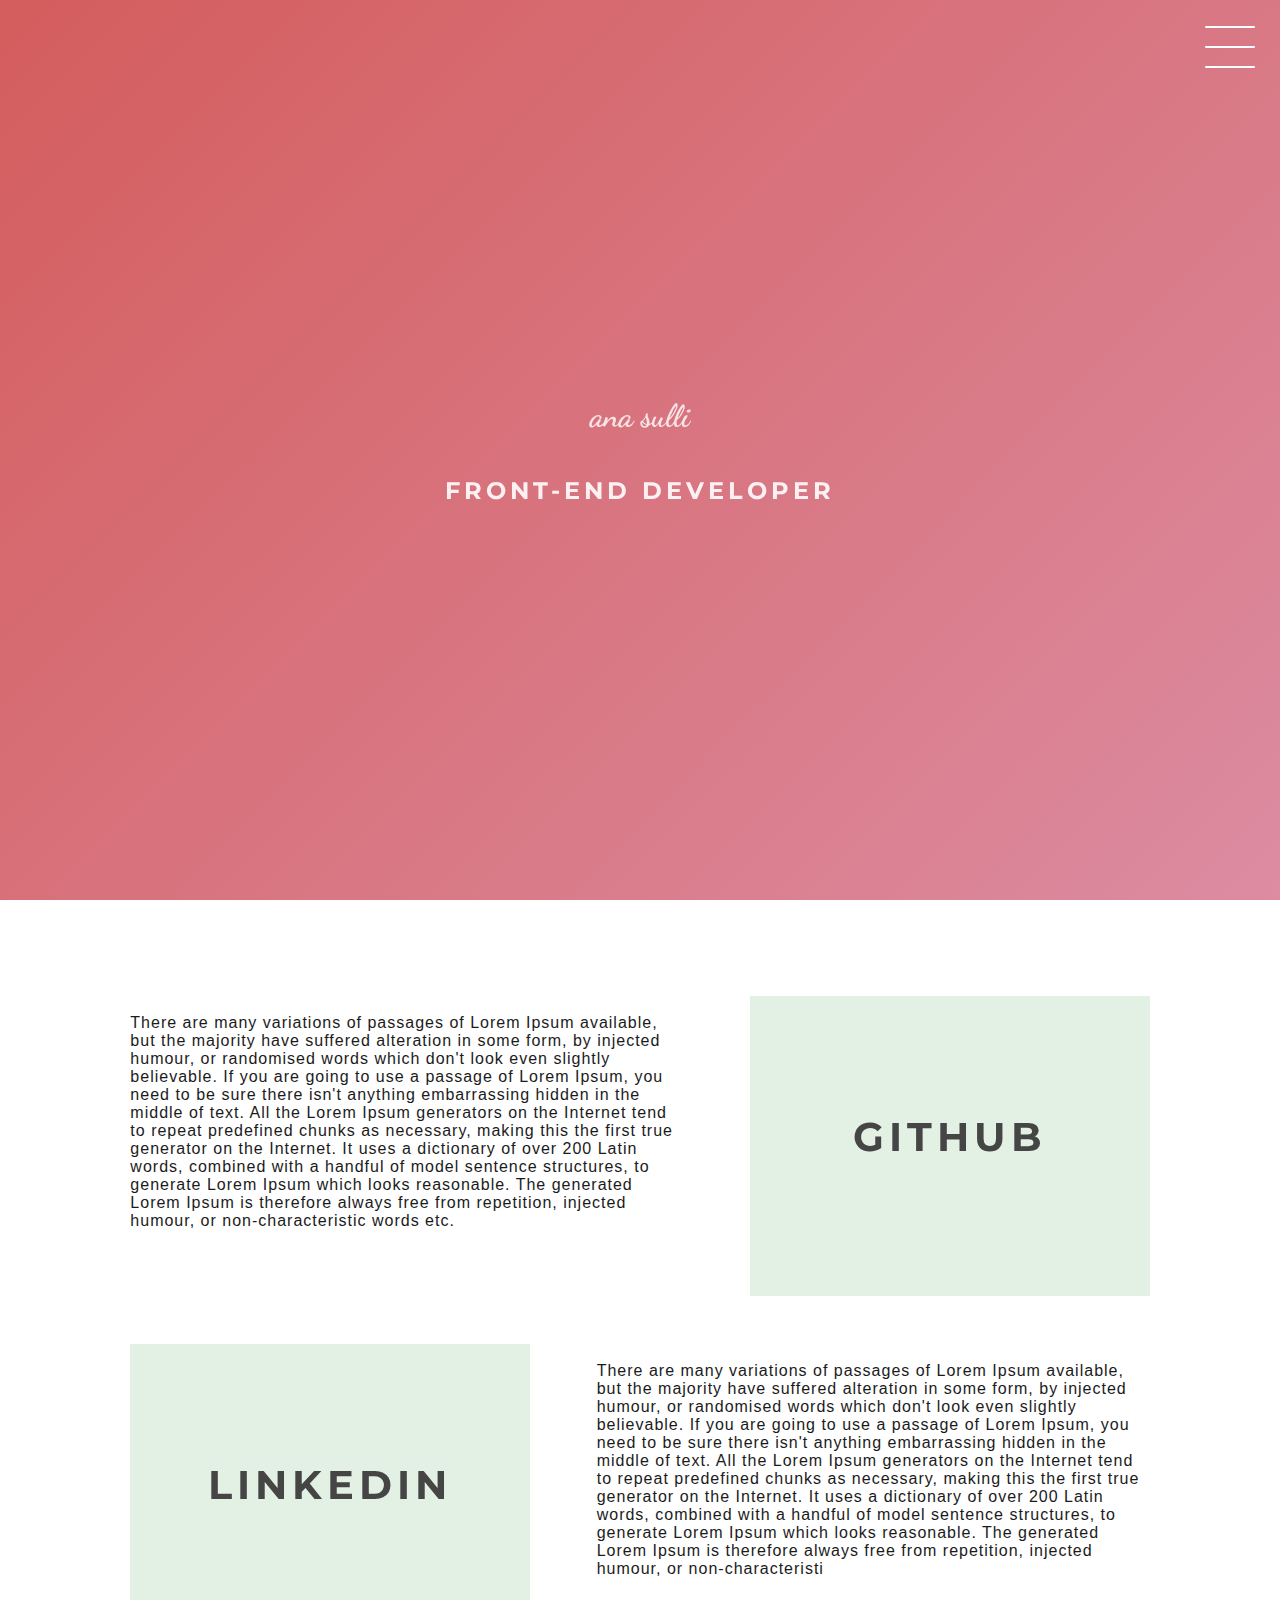
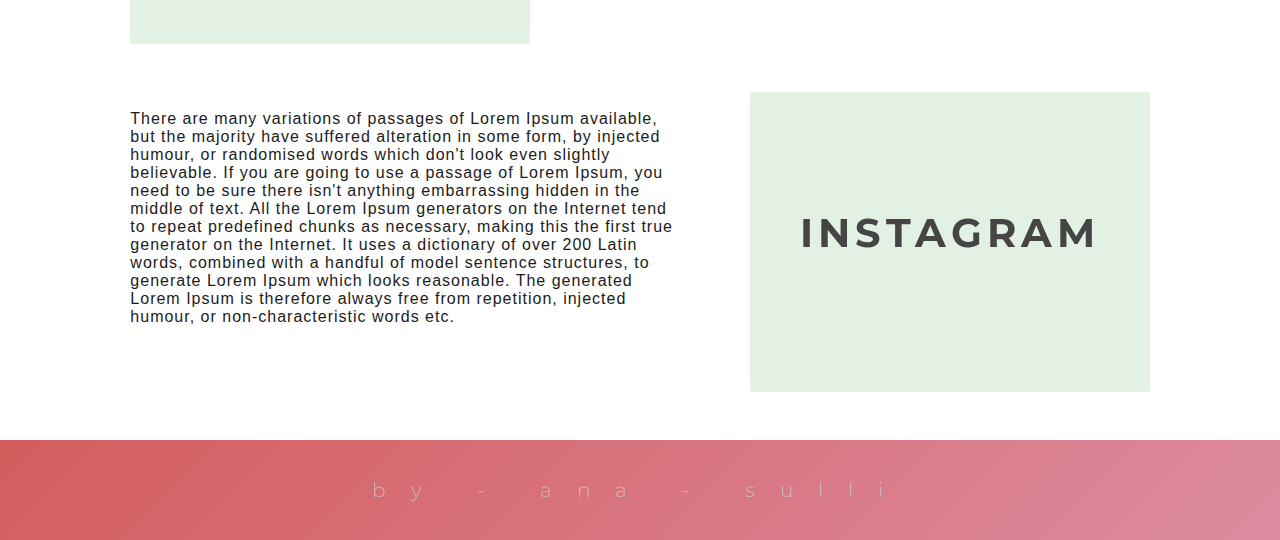
<file: index.html>
<!DOCTYPE html>
<html lang="en">

<head>
    <meta charset="UTF-8">
    <meta http-equiv="X-UA-Compatible" content="IE=edge">
    <meta name="viewport" content="width=device-width, initial-scale=1.0">
    <link rel="stylesheet" href="style.css">
    <title>Document</title>
</head>

<body>
    <header class="header-wrapper">
        <div class="header">
            <div class="checkbox-container">
                <div class="checkbox-wrapper">
                    <input type="checkbox" id="toggle">
                    <label class="checkbox" for="toggle">
                        <div class="trace"></div>
                        <div class="trace"></div>
                        <div class="trace"></div>
                    </label>
                    <div class="menu"></div>
                    <nav class="menu-items">
                        <ul>
                            <li>
                                <a href="#">Home
                            </li>
                            <li>
                                <a href="#">Sobre</a>
                            </li>
                            <li>
                                <a href="#">Projetos</a>
                            </li>

                        </ul>
                    </nav>
                </div>
            </div>
        </div>
        <h1> Ana Sulli</h1>
        <h2> Front-end Developer</h2>
    <!-- ai n achei mt bonito entao tirei 
        
        <div class="social-media">
            <a href="#">Linkeding</a>
            <a href="#">GitHub</a>

        </div>  -->
        </header>
    <main class="container">
        <div class="card-container">
            <div class="card-text">
                There are many variations of passages of Lorem Ipsum available, but the majority have suffered
                alteration in some form, by injected humour, or randomised words which don't look even slightly
                believable. If you are going to use a passage of Lorem Ipsum, you need to be sure there isn't anything
                embarrassing hidden in the middle of text. All the Lorem Ipsum generators on the Internet tend to repeat
                predefined chunks as necessary, making this the first true generator on the Internet. It uses a
                dictionary of over 200 Latin words, combined with a handful of model sentence structures, to generate
                Lorem Ipsum which looks reasonable. The generated Lorem Ipsum is therefore always free from repetition,
                injected humour, or non-characteristic words etc.

            </div>

            <div class="card">
                <div class="card-wrapper">
                    <h2>Github</h2>
                    <a href="https://github.com/ana0916"> Veja meus projetos e estudos.</a>
                </div>

            </div>
        </div>
        <div class="card-container">


            <div class="card">
                <div class="card-wrapper">
                    <h2>Linkedin</h2>
                    <a href="https://www.linkedin.com/in/ana-ferreira-43ba7620a/">Acompanhe minha carreira</a>
                </div>

            </div>
            <div class="card-text">
                There are many variations of passages of Lorem Ipsum available, but the majority have suffered
                alteration in some form, by injected humour, or randomised words which don't look even slightly
                believable. If you are going to use a passage of Lorem Ipsum, you need to be sure there isn't anything
                embarrassing hidden in the middle of text. All the Lorem Ipsum generators on the Internet tend to repeat
                predefined chunks as necessary, making this the first true generator on the Internet. It uses a
                dictionary of over 200 Latin words, combined with a handful of model sentence structures, to generate
                Lorem Ipsum which looks reasonable. The generated Lorem Ipsum is therefore always free from repetition,
                injected humour, or non-characteristi
            </div>
        </div>
        <div class="card-container">
            <div class="card-text">
                There are many variations of passages of Lorem Ipsum available, but the majority have suffered
                alteration in some form, by injected humour, or randomised words which don't look even slightly
                believable. If you are going to use a passage of Lorem Ipsum, you need to be sure there isn't anything
                embarrassing hidden in the middle of text. All the Lorem Ipsum generators on the Internet tend to repeat
                predefined chunks as necessary, making this the first true generator on the Internet. It uses a
                dictionary of over 200 Latin words, combined with a handful of model sentence structures, to generate
                Lorem Ipsum which looks reasonable. The generated Lorem Ipsum is therefore always free from repetition,
                injected humour, or non-characteristic words etc.

            </div>

            <div class="card">
                <div class="card-wrapper">
                    <h2>instagram</h2>
                    <a href="https://www.instagram.com/ana.sulli/"> Veja um pouco do meu dia a dia!</a>
                </div>

            </div>
        </div>
        </main>
        <div class="footer">
            <p>by - Ana - Sulli</p>

        </div>
</body>

</html>
</file>
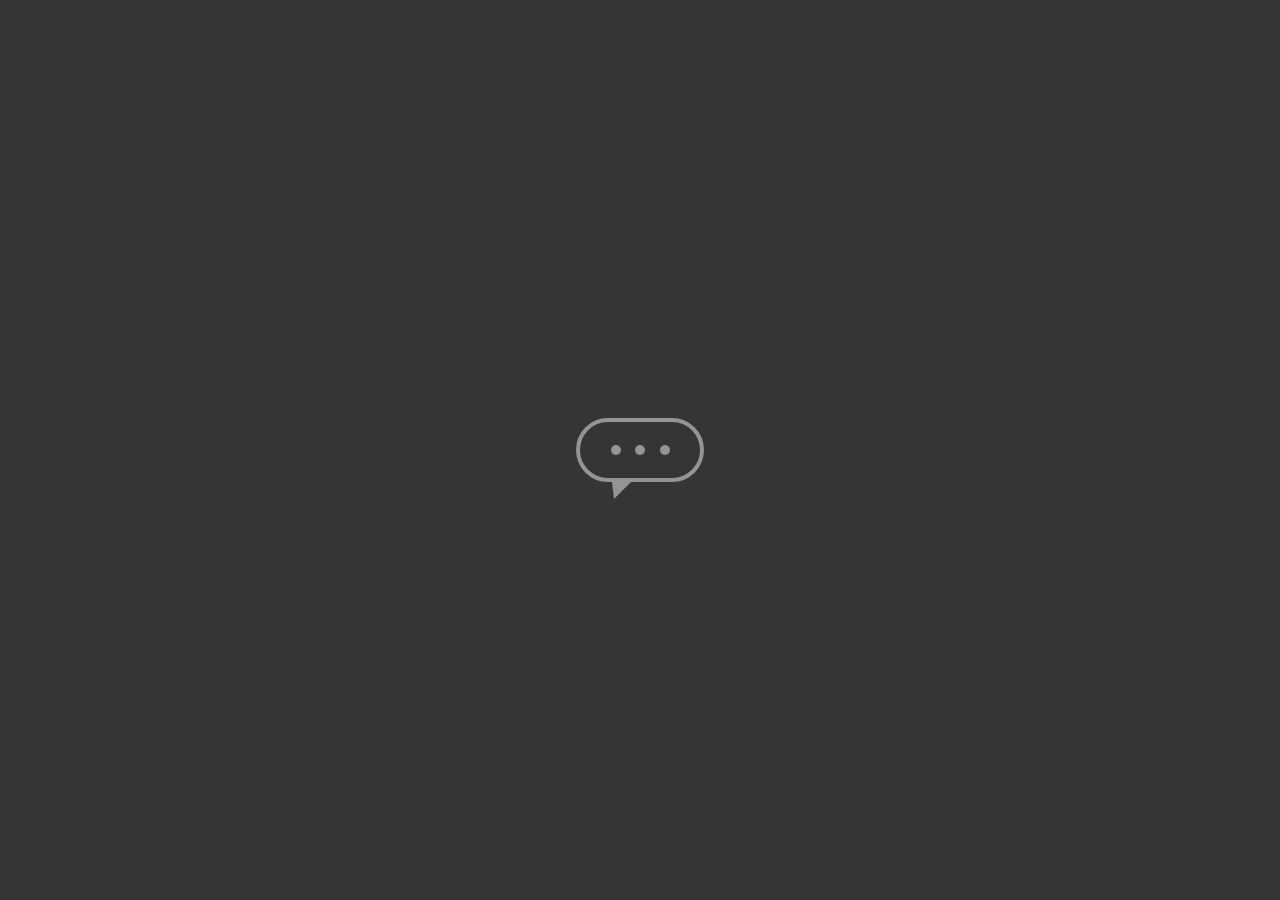
<file: keyframes_2/index.html>
<!DOCTYPE html>
<html lang="en">
<head>
    <meta charset="UTF-8">
    <meta http-equiv="X-UA-Compatible" content="IE=edge">
    <meta name="viewport" content="width=device-width, initial-scale=1.0">
    <link rel="stylesheet" href="style.css">
    <title>Document</title>
</head>
<body>
    <main class="wrapper">
        <div class="chatbot">
            <div class="chatbot_loading"></div>
            <div class="chatbot_loading"></div>
            <div class="chatbot_loading"></div>
        </div>
    </main>
</body>
</html>
</file>
<file: style.css>
@import url('https://fonts.googleapis.com/css2?family=Montserrat:ital,wght@0,100;0,200;0,300;0,400;0,500;0,600;0,700;0,800;0,900;1,100;1,200;1,300;1,400;1,500;1,600;1,700;1,800;1,900&display=swap');
@import url('https://fonts.googleapis.com/css2?family=Amatic+SC&family=Montserrat:ital,wght@0,100;0,200;0,300;0,400;0,500;0,600;0,700;0,800;0,900;1,100;1,200;1,300;1,400;1,500;1,600;1,700;1,800;1,900&display=swap');
@import url('https://fonts.googleapis.com/css2?family=Dancing+Script:wght@400;500;600;700&family=Montserrat:ital,wght@0,100;0,200;0,300;0,400;0,500;0,600;0,700;0,800;0,900;1,100;1,200;1,300;1,400;1,500;1,600;1,700;1,800;1,900&display=swap');

body {
    padding: 0;
    margin: 0;
    color: #ffffff;
    font-family: 'amatic sc', sans-serif;
}

/* Header */

.header-wrapper {
    height: 100vh;
    width: 100%;
    background: linear-gradient(-45deg, #1f1e22, #38a0b2, #df9bb8, #d45d5d);
    background-size: 400% 400%;
    display: flex;
    flex-direction: column;
    align-items: center;
    justify-content: center;
    position: relative;
    animation: backgroundTransition 8s ease-in-out infinite;
}

h1 {
    text-transform: lowercase;
    opacity: .8;
    font-family: 'Dancing script';
    font-stretch: 100% ultra-expanded;
}


h2 {
    opacity: .9;
    text-transform: uppercase;
    letter-spacing: 4px;
    font-family: 'Montserrat';
}

.social-media {
    margin-top: 1rem;
    display: flex;
}

/* ai n achei mt bonito entao tirei 
.social-media a {
    font-family: 'Montserrat';
    text-transform: lowercase;
    text-decoration: none;
    color: #ffffff;
    font-size: 20px;
    padding: 1rem 2rem;
    border: 1px solid #ffffff;
    min-width: 4rem;
    display: flex;
    padding-top: ;
    justify-content: center;
    align-items: center;
    transition: .5s cubic-bezier(0.55, 0.675, 097);
}
*/

a:hover {
    color: #2e1c28;
    background-color: rgba(220, 106, 106, 0);

}

@keyframes backgroundTransition {
    0% {
        background-position: 0% 80%;
    }

    50% {
        background-position: 80% 100%;
    }

    100% {
        background-position: 0% 90%;
    }

}

/* menu hamburguer */

.checkbox-container {
    display: flex;
    justify-content: center;
    align-items: center;
}

.checkbox {
    height: 100px;
    width: 100px;
    position: absolute;
    top: 0;
    right: 0;
    display: flex;
    justify-content: center;
    cursor: pointer;
    z-index: 9999;
    transition: 400ms ease-in-out 0s;
}

.checkbox .trace {
    width: 50px;
    height: 2px;
    background-color: #ffffff;
    position: absolute;
    border-radius: 4px;
    transition: 0.5s ease-in-out;
}

.checkbox .trace:nth-child(1) {
    top: 26px;
    transform: rotate(0);
}


.checkbox .trace:nth-child(2) {
    top: 46px;
    transform: rotate(0);
}

.checkbox .trace:nth-child(3) {
    top: 66px;
    transform: rotate(0);
}

#toggle {
    display: none;
}

/* MENU */

.menu {
    position: absolute;
    top: 10px;
    right: 50px;
    background: transparent;
    height: 40px;
    width: 40px;
    border-radius: 50%;
    box-shadow: 0px 0px 0px 0px #ffffff;
    z-index: -1;
    transition: 400ms ease-in-out 0s;
}

.menu-items {
    position: fixed;
    top: 0;
    left: 0px;
    width: 100%;
    height: 100vh;
    display: flex;
    padding-right: 10px;
    justify-content: right;
    align-items: top;
    z-index: 2;
    opacity: 0;
    visibility: hidden;
    transition: 400ms ease-in-out 0s;
}

.menu-items ul {
    list-style-type: none;

}

.menu-items ul li a {
    margin: 10px 0;
    color: black;
    font-weight: 550;
    text-transform: lowercase;
    letter-spacing: 4px;
    font-size: 25px;
    font-family: 'Montserrat';

}

/* ANIMACAO DO MENU*/

#toggle:checked+.checkbox .trace:nth-child(1) {
    transform: rotate(45deg);
    background-color: #2e1c2b;
    top: 47px;
}

#toggle:checked+.checkbox .trace:nth-child(2) {
    transform: translateX(-100px);
    width: 38px;
    visibility: hidden;
    opacity: 0;

}

#toggle:checked+.checkbox .trace:nth-child(3) {
    transform: rotate(-45deg);
    background-color: #2e1c2b;
    top: 48px;
}

#toggle:checked+.checkbox {
    background-color: transparent;

}

#toggle:checked~.menu {
    box-shadow: 0px 0px 0px 0px white;
    z-index: 1;
}

#toggle:checked~.menu-items {
    visibility: visible;
    opacity: 1;
    left: -100px;
}

/* HOME - CARDS */

.container {
    width: 100%;
    height: auto;
    display: flex;
    flex-direction: column;
    justify-content: space-between;
    align-items: center;
    margin: 3rem 0;
}

.card-container {
    display: flex;
    align-items: center;
    justify-content: space-evenly;
    width: 90%;
}

.card {
    height: 300px;
    width: 400px;
    margin: 3rem 0 0;
    /*background-image: url('sakura.jpg');*/
    background-position: center;
    background-repeat: no-repeat;
    background-size: cover;
    display: flex;
    justify-content: center;
    align-items: center;
    filter: grayscale(0.5);
    color: #333333;
    background-color: #D7F5D9;
    cursor: pointer;
    z-index: 0;
    transition: 0.3s;
}

.card-text {
    z-index: -3;
    width: 48%;
    font-family: sans-serif;
    letter-spacing: 1px;
    color: rgb(27, 27, 27);
}

.card-wrapper h2 {
    text-align: center;
    font-size: 40px;
    text-transform: uppercase;
    letter-spacing: 5px;
    margin: 0;
    transition: 0.3s;
    z-index: 2;
    margin: 0;
    padding: 5px;
}

.card-wrapper a { 
    margin: 0;
    padding: 5px;
    font-size: 19;
    opacity: 1;
    font-weight: bold;
    letter-spacing: 1px;
    text-transform: lowercase;
    z-index: 9999;
    font-family: 'Montserrat';
    opacity: 0;
    transition: 0.3s;
}

.card:hover>.card-wrapper a {
    z-index: 2;
    opacity: 1;
    color: #c8c8c8;
    transition: 0.3s;
}

.card:hover>.card-wrapper h2 {
    color: white;
   
}

.card-wrapper::before {
    content: '';
    position: absolute;
    height: 100px;
    width: 100px;
    display: block;
    margin: -10px;
    border: 3px solid #fff;
    border-radius: 7px;
    opacity: 0;
    transition: 0.3s;

}


.card:hover {
    filter: unset;
}



.card:hover>.card-wrapper::before {
    opacity: 1;
    height: 200px;
    width: 330px;
    padding: 10px;
    margin: -5px;
    z-index: -1;
    background-color: black;
}

.card
/*  CARDS */

.container {
    width: 100%;
    height: auto;
    display: flex;
    flex-direction: column;
    justify-content: space-evenly;
    margin: 3rem 0;
}

.card-container {
    display: flex;
    align-items: center;
    justify-content: space-evenly;
    width: 90%;
}

.footer {
    height: 100px;
    display: flex;
    width: 100%;
    justify-content: center;
    align-items: center;
    background: linear-gradient(-45deg, #1f1e22, #38a0b2, #df9bb8, #d45d5d);
    background-size: 400% 400%;
    flex-direction: column;
    align-items: center;
    justify-content: center;
    position: relative;
    animation: backgroundTransition 8s ease-in-out infinite;
}

.footer p {

    white-space: nowrap;
    text-align: center;
    text-transform: lowercase;
    font-size: 20px;
    letter-spacing: 25px;
    font-family: 'Montserrat';
    color: #c8c8c8;
    opacity: .8;
    font-weight: 300;
    text-shadow: #1f1e22;

}

/* responsivo */

@media (max-width: 800px) {
    .social-media {
        display: flex;
        flex-direction: column;
    }
    .container{
        margin-top: 0;
    }
    .card-container {
        flex-direction: column;
    }

    .container .card-container:nth-child(1),
    .container .card-container:nth-child(3) {
        flex-direction: column-reverse;
    }
    .card {
        height: 250px;
        width: 250px;
    }
    .card-text {
        width: 98%;
        margin-top: 2rem;
        text-align: center;

    }

}
</file>
<file: keyframes_2/style.css>
body {
margin: 0;
padding: 0;
font-family: sans-serif;
}

.wrapper {
    height: 100vh;
    width: 100vw;
    background-color: rgb(53, 53, 53);
    display: flex;
    justify-content: center;
    align-items: center;
}

.chatbot {
    height: 4rem;
    width: 8rem;
    border-radius: 36px;
    border: 4px solid #949494;
    padding: 0 1rem;
    box-sizing: border-box;
    display: flex;
    justify-content: space-evenly;
    align-items: center;
    position: relative;
    transform: translateY(0);
    animation: chatTranslate 2s ease-in-out infinite;
}

.chatbot::before {
    content: '';
    width: 0;
    height: 0;
    position: absolute;
    bottom: -1.3rem;
    left: 2rem;
    border-left: 2px solid transparent;
    border-right: 17px solid transparent;
    border-top: 17px solid #949494;
}

.chatbot_loading {
    height: 10px;
    width: 10px;
    border-radius: 50%;
    background-color: #949494;
    transform: scale(1);
}

.chatbot_loading:nth-child(1) {
    animation: pulse 1.5s ease-in-out infinite;
    animation-delay: 0;
}

.chatbot_loading:nth-child(2) {
    animation: pulse 1.5s ease-in-out infinite;
    animation-delay: 0.2s;
}


.chatbot_loading:nth-child(3) {
    animation: pulse 1.5s ease-in-out infinite;
    animation-delay: 0.4s;
}


@keyframes pulse {
    0% {
        transform: scale(1);
    }
    50% {
        transform: scale(1.5);
    }
    100% {
        transform: scale(1);
    }
}

@keyframes chatTranslate {
    0% {
        transform: translateY(0);
    }
    50% {
        transform: translateY(15px);
    }
    100% {
        transform: translateY();
    }
}
</file>
